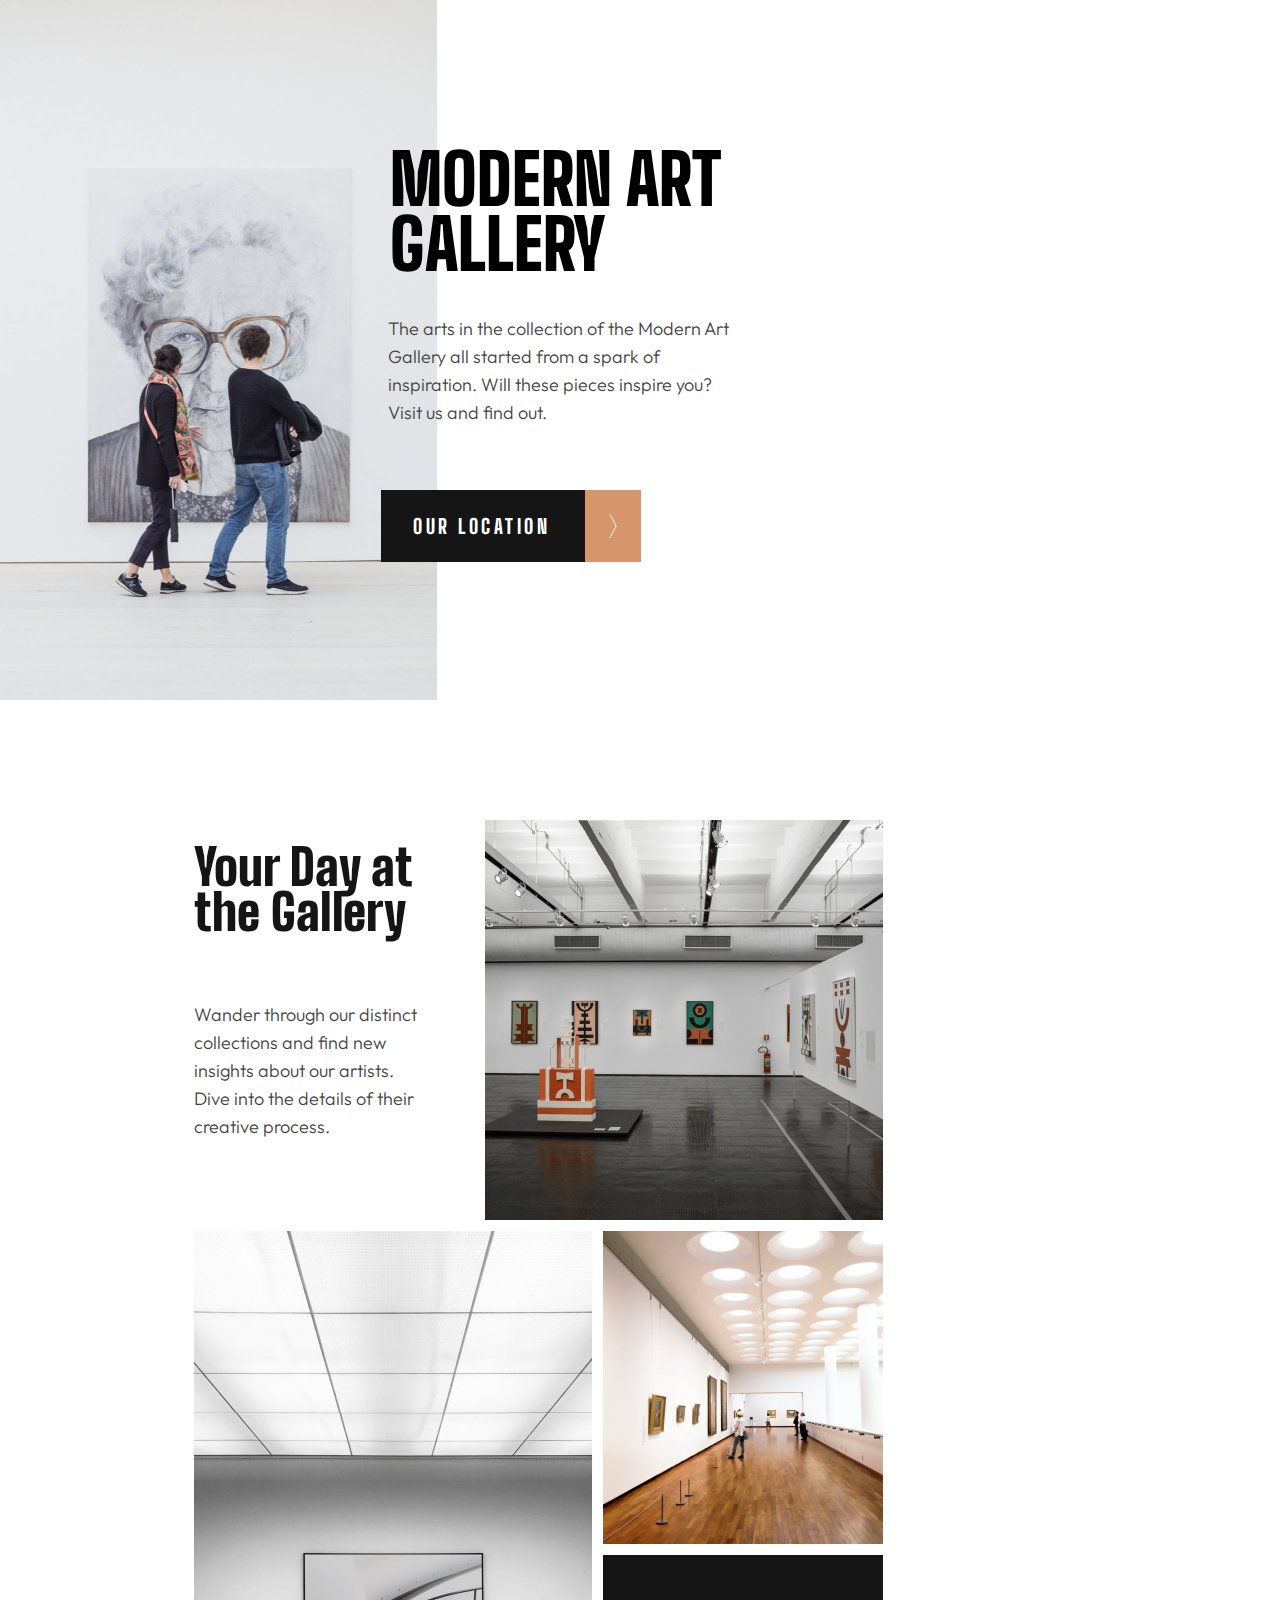
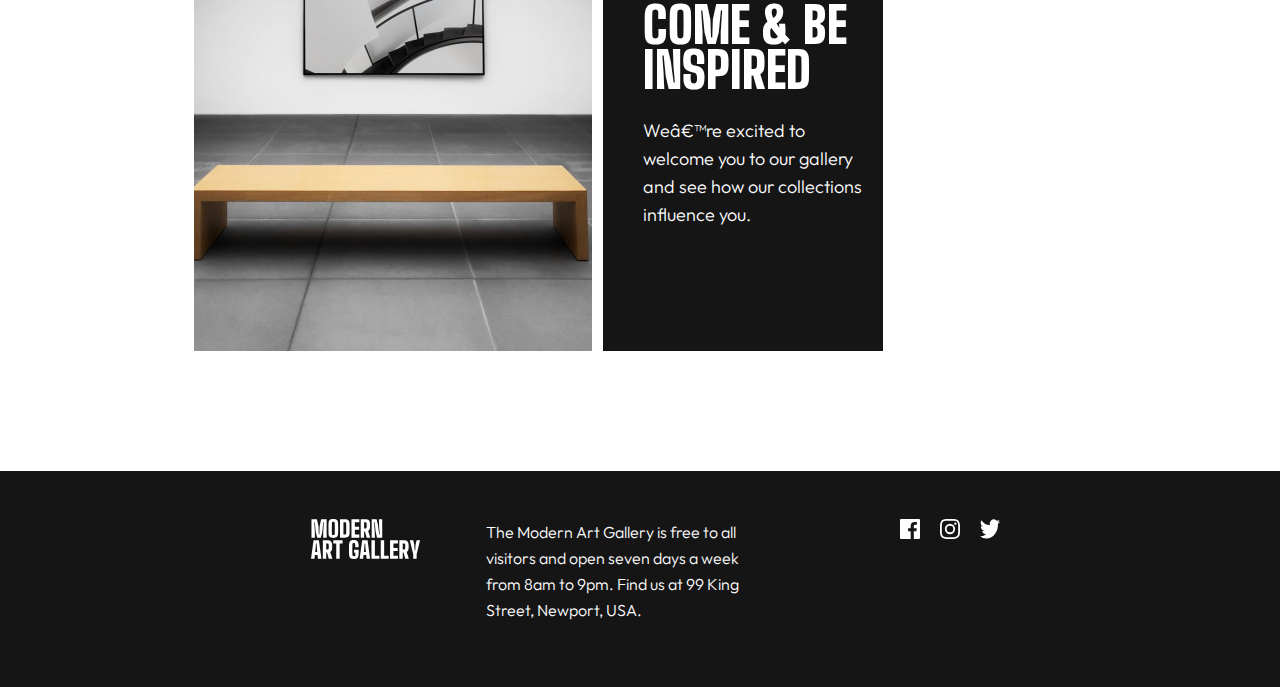
<file: index.html>
<!DOCTYPE html>
<html>
<head>
    <title>MODERN ART GALLERY</title>
    <link rel="stylesheet" href="reset.css">
    <link rel="stylesheet" href="styles.css"> 
    <link rel="icon" href="images/favicon-32x32.png">
    <meta charset= “utf-8”>
    <meta name="viewport" content="width=device-width, initial-scale=1.0">
</head>

<body>

<main>
    <div class="head">
       <img class="head_photo" src="images/mobile/image-hero@2x.jpg" alt="photo of Gallery"> 
       <h1>MODERN ART GALLERY</h1>
       <p>The arts in the collection of the Modern Art Gallery 
        all started from a spark of inspiration. Will these 
        pieces inspire you? Visit us and find out.</p>
        <button>
            <a href="location.html">
                <div class="button_text">OUR LOCATION</div>
                <div class="arrow_right">
                    <img src="images/icon-arrow-right.svg" alt="arrow right">
                </div>
            </a>
        </button>
    </div>

    <section>
        <div class="gallery_photo1_mobile">
            <img src="images/mobile/image-grid-1@2x.jpg" alt="Gallery photo">
        </div>
        <div class="gallery_photo1_tablet">
            <img src="images/tablet/image-grid-1@2x.jpg" alt="Gallery photo">
        </div>
        <div class="gallery_photo1_desktop">
            <img src="images/desktop/image-grid-1@2x.jpg" alt="Gallery photo">
        </div>

        <div class="your_day">
            <h2>Your Day at the Gallery</h2>
            <p class="your_day_p">Wander through our distinct collections 
                and find new insights about our artists. 
                Dive into the details of their creative process.</p>
        </div>

        <div class="gallery_photo2_mobile">
            <img src="images/mobile/image-grid-2@2x.jpg" alt="Gallery photo">
        </div>
        <div class="gallery_photo2_tablet">
            <img src="images/tablet/image-grid-2@2x.jpg" alt="Gallery photo">
        </div>
        <div class="gallery_photo2_desktop">
            <img src="images/desktop/image-grid-2@2x.jpg" alt="Gallery photo">
        </div>

        <div class="photo_text">
            <div class="gallery_photo3_mobile" >
                <img src="images/mobile/image-grid-3@2x.jpg" alt="Gallery photo">
            </div>
            <div class="gallery_photo3_tablet">
                <img src="images/tablet/image-grid-3@2x.jpg" alt="Gallery photo">
            </div>
            <div class="gallery_photo3_desktop">
                <img src="images/desktop/image-grid-3@2x.jpg" alt="Gallery photo">
            </div>

            <div class="gallery_inspired">
                <h3>COME & BE INSPIRED</h3>
                <p class="gallery_inspired_p">We’re excited to welcome you to our gallery and see 
                    how our collections influence you.</p>
            </div>
        </div>
    </section>

    <footer>
        <div class="footer_img">
            <img src="images/logo-light.svg" alt="MODERN ART GALLERY">
        </div>
        <p class="footer_p">The Modern Art Gallery is free to all visitors and 
            open seven days a week from 8am to 9pm. Find us at 99 King Street, Newport, USA.
        </p>
        <div class="footer_icons">
            <img src="images/icon-facebook.svg" alt="facebook icon">
            <img src="images/icon-instagram.svg" alt="instagram icon">
            <img src="images/icon-twitter.svg" alt="twitter icon">
        </div>
    </footer>
</main>    

</body>
</html>
</file>
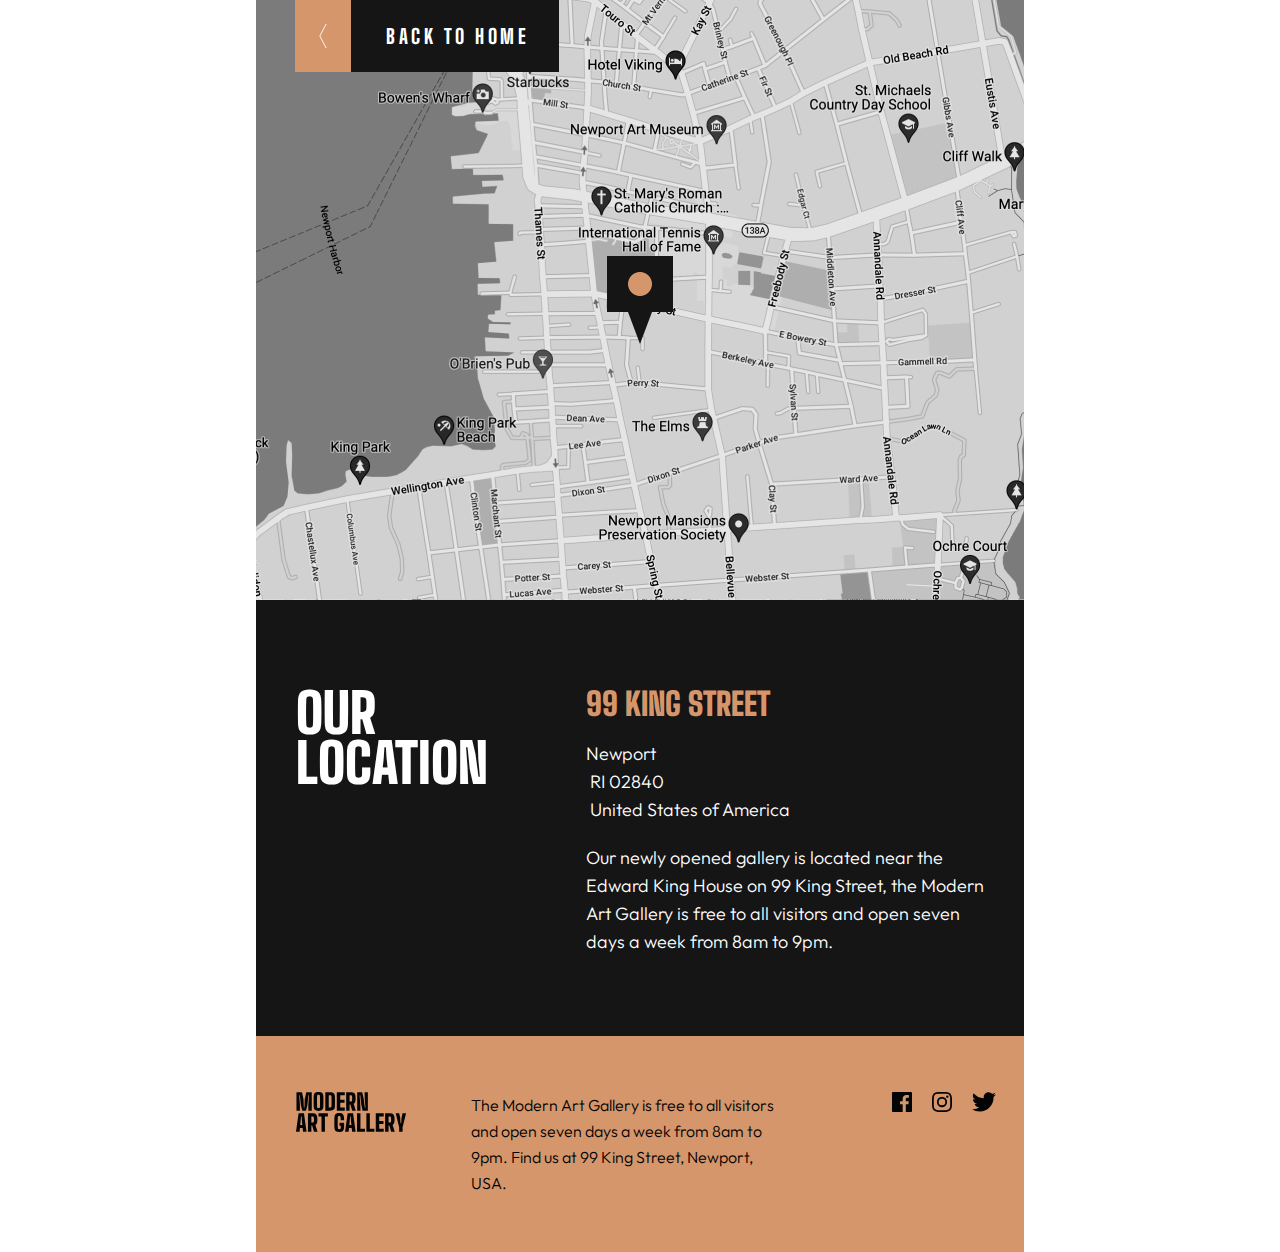
<file: location.html>
<!DOCTYPE html>
<html>
<head>
    <title>MODERN ART GALLERY LOCATION</title>
    <link rel="stylesheet" href="reset.css">
    <link rel="stylesheet" href="styles2.css"> 
    <link rel="icon" href="images/favicon-32x32.png">
    <meta charset= “utf-8”>
    <meta name="viewport" content="width=device-width, initial-scale=1.0">
</head>

<body>

<main>
    <div class="map">
        <button>
            <a href="index.html">
                <div class="arrow_left">
                    <img src="images/icon-arrow-left.svg" alt="arrow left">
                </div>
                <div class="button_text">BACK TO HOME</div>
            </a>
        </button>
    </div>

    <section>
      <h1>OUR LOCATION</h1>
      <div>
        <h2>99 King Street</h2>
        <pre>Newport <br> RI 02840 <br> United States of America</pre>
        <p>Our newly opened gallery is located near the Edward King House on 99 King Street, 
        the Modern Art Gallery is free to all visitors and open seven days a week from 8am to 9pm.</p>
      </div>
    </section>

    <footer>
        <div class="footer_img">
            <img src="images/logo-light.svg" alt="MODERN ART GALLERY">
        </div>
        <p class="footer_p">The Modern Art Gallery is free to all visitors and 
            open seven days a week from 8am to 9pm. Find us at 99 King Street, Newport, USA.
        </p>
        <div class="footer_icons">
            <img src="images/icon-facebook.svg" alt="facebook icon">
            <img src="images/icon-instagram.svg" alt="instagram icon">
            <img src="images/icon-twitter.svg" alt="twitter icon">
        </div>
    </footer>
</main>    

</body>
</html>
</file>
<file: styles.css>
@import url('https://fonts.googleapis.com/css2?family=Big+Shoulders+Display:wght@900&display=swap');
@import url('https://fonts.googleapis.com/css2?family=Outfit:wght@300&display=swap');


/* mobile mode */

main {
    width: 100%;
}

body {
    display: flex;
    align-items: center;
    flex-direction: column;
    width: 100vw;
    box-sizing: border-box;
    overflow-x: hidden;
}

img {
    width: 100%;
}

/* head */
h1 {
    width: 343px;
    height: 110px;
    font-family: 'Big Shoulders Display';
    font-weight: 900;
    font-size: 60px;
    line-height: 55px;
    margin-top: 32px;
    margin-bottom: 32px;
    margin-left: 16px;
}

.head p {
    width: 343px;
    height: 112px;
    font-family: 'Outfit';
    font-weight: 300;
    font-size: 18px;
    line-height: 28px;
    color: #444444;
    margin-bottom: 32px;
    margin-left: 16px;
}

button {
    padding: 0;
    border: none;
    margin-bottom: 120px;
    margin-left: 16px;
}

.button_text {
    display: flex;
    justify-content: center;
    align-items: center;
    margin-left: 32px;
}

.arrow_right {
    display: flex;
    align-items: center;
    background-color: #D5966C;
    width: 56px;
    height: 72px;
    
}

button img {
    display: block;
    width: 8px;
    height: 24px;
    margin: 0 auto;
}

button a {
    display: flex;
    align-items: center;
    justify-content: center;
    text-decoration: none;
    font-family: 'Big Shoulders Display';
    color: white;
    background-color: #151515;
    font-weight: 800;
    font-size: 20px;
    line-height: 24px;
    letter-spacing: 3.5px;
    width: 260px;
    height: 72px;
    justify-content: space-between;
}

button:hover a {
    background-color: #D5966C;
}

button:hover .arrow_right {
    background-color: #151515;
}

/* section */
section {
    display: flex;
    flex-direction: column;
    margin: 0px 16px 120px 16px; 
}

h2 {
    width: 343px;
    height: 90px;
    font-family: 'Big Shoulders Display';
    font-weight: 900;
    font-size: 50px;
    line-height: 45px;
    color: #151515;
    margin-top: 25px;
    margin-bottom: 21px;
}

.your_day_p {
    width: 343px;
    height: 112px;
    font-family: 'Outfit';
    font-weight: 300;
    font-size: 18px;
    line-height: 28px;
    color: #444444;
    margin-bottom: 32px;
}

.gallery_photo3_mobile {
    margin-bottom: 16px;
    margin-top: 16px;
}

.gallery_inspired {
    width: 343px;
    height: 293px;
    padding: 48px 40px 47px 40px;
    box-sizing: border-box;
    background-color: #151515;
}

h3 {
    width: 295px;
    height: 90px;
    font-family: 'Big Shoulders Display';
    font-size: 50px;
    font-weight: 900;
    line-height: 45px;
    color: white;
    margin-bottom: 24px;
}

.gallery_inspired_p {
    width: 295px;
    height: 84px;
    font-family: 'Outfit';
    font-size: 18px;
    font-weight: 300;
    line-height: 28px;
    color: #FFFFFF;
}

.gallery_photo1_tablet, .gallery_photo1_desktop, .gallery_photo2_tablet, 
.gallery_photo2_desktop, .gallery_photo3_tablet, .gallery_photo3_desktop {
    display: none;
}

/* footer */
footer {
    display: flex;
    flex-direction: column;
    height: 336px;
    background-color: #151515;
    padding: 48px 32px 48px 32px;
    box-sizing: border-box;
}

.footer_img {
    width: 110px;
    height: 40px;
}

.footer_p {
    width: 311px;
    height: 104px;
    font-family: 'Outfit';
    font-weight: 300;
    font-size: 16px;
    line-height: 26px;
    color: white;
    margin-top: 38px;
    margin-bottom: 38px;
}

.footer_icons {
    display: flex;
    gap: 20px;
    width: 20px;
    height: 20px;
    margin-right: 50px;
}

.footer_icons, h1, h2, p :hover {
    cursor: pointer;
}


/* tablet mode */
@media screen and (min-width:768px) {
    
.head {
    position: relative;
    width: 750px;
    height: 700px;
    margin: 0px;
    background-image: url(images/tablet/image-hero@2x.jpg);
    background-size: 437px 700px ;
    background-repeat: no-repeat;
    margin-bottom: 120px;
}

.head_photo {
    display: none;
}

h1 {
    width: 330px;
    height: 130px;
    position: absolute;
    margin: 0px;
    font-size: 70px;
    line-height: 65px;
    top: 21%;
    right: 4%;
}

.head p {
    position: absolute;
    top: 45%;
    right: 2.5%;
}

button {
    position: absolute;
    top: 70%;
    right: 14.5%;
}

section {
    justify-content: center;
    gap: 11px;
    flex-direction: row;
    flex-wrap: wrap;
    max-width: 1045px;
}

.gallery_photo1_mobile, .gallery_photo2_mobile, .gallery_photo3_mobile {
    display: none;
}

.gallery_photo1_tablet, .gallery_photo2_tablet, .gallery_photo3_tablet {
    display: block;
}

h2 {
    width: 223px;
    height: 135px;
    order: 1;
    margin-right: 57px;
}

.your_day_p {
    width: 223px;
    height: 140px;
    order: 1;
}

.gallery_photo1_tablet {
    width: 398px;
    height: 400px;
    order: 2;
}

.gallery_photo2_tablet {
    width: 398px;
    height: 720px;
    order: 3;
}

.gallery_photo3_tablet {
    width: 280px;
    height: 313px;
}

.gallery_inspired {
    width: 280px;
    height: 396px;
    margin-top: 11px;
}

h3 {
    width: 223px;
    height: 90px;
}

.gallery_inspired_p {
    width: 223px;
    height: 112px;
}

.photo_text {
    order: 4;
}

footer {
    justify-content: center;
    flex-direction: row;
    width: 100%;
    height: 216px;
}

.footer_p {
    width: 281px;
    height: 104px;
    margin-top: 0px;
    margin-left: 65px;
    margin-right: 133px;
}
}

/* desktop mode */
@media screen and (min-width:1440px) {
.head {
    position: relative;
    width: 990px;
    height: 800px;
    margin: 0px;
    background-image: url(images/desktop/image-hero@2x.jpg);
    background-position: right;
    background-color: #151515;
    background-size: 540px 800px ;
    background-repeat: no-repeat;
    margin-bottom: 180px;
    justify-content: flex-start;
}

h1 {
    width: 514px;
    height: 176px;
    position: absolute;
    background-image: linear-gradient(to right, #fff 0%, #fff 62%, #151515 56.4%, #151515 100%);
    -webkit-background-clip: text;
    -webkit-text-fill-color: transparent;
    margin: 0px;
    font-size: 109px;
    line-height: 88px;
    top: 23.3%;
    right: 35.3%;
}

.head p {
    width: 350px;
    height: 160px;
    position: absolute;
    font-size: 22px;
    line-height: 32px;
    top: 23.5%;
    right: -29%;
}

button {
    position: absolute;
    top: 52%;
    right: -20%;
}

section {
    max-width: 1150px;
    margin: auto;
    margin-bottom: 180px;
    gap: 30px;
}

.gallery_photo1_tablet, .gallery_photo2_tablet, .gallery_photo3_tablet {
    display: none;
}

.gallery_photo1_desktop, .gallery_photo2_desktop, .gallery_photo3_desktop {
    display: block;
}

h2 {
    width: 350px;
    height: 120px;
    margin-right: 125px;
    order: 1;
}

.your_day_p {
    width: 350px;
    height: 128px;
    font-size: 22px;
    line-height: 32px;
    order: 1;
}

.gallery_photo1_desktop {
    width: 635px;
    height: 400px;
    order: 2;
}

.gallery_photo2_desktop {
    width: 635px;
    height: 720px;
    order: 3;
}

.gallery_photo3_desktop {
    width: 445px;
    height: 313px;
    order: 4;
}

.gallery_inspired {
    width: 445px;
    height: 377px;
    margin-top: 30px;
    order: 5;
}

h3 {
    width: 350px;
    height: 120px;
    font-size: 60px;
    line-height: 60px;
}

.gallery_inspired_p {
    width: 350px;
    height: 96px;
    font-size: 22px;
    line-height: 32px;
}

footer {
    padding-top: 70px;
}

.footer_p {
    width: 430px;
    height: 84px;
    margin-top: 0px;
    margin-left: 140px;
    margin-right: 280px;
}

.footer_icons img:hover {
    filter: invert(69%) sepia(27%) saturate(725%) hue-rotate(339deg) brightness(91%) contrast(82%);
}
}
</file>
<file: styles2.css>
@import url('https://fonts.googleapis.com/css2?family=Big+Shoulders+Display:wght@900&display=swap');
@import url('https://fonts.googleapis.com/css2?family=Outfit:wght@300&display=swap');

/* mobile mode */
body {
    display: flex;
    justify-content: center;
}

.map {
    display: flex;
    position: relative;
    width: 100%;
    height: 550px;
    background-image: url(images/mobile/image-map@2x.png);
    background-size:375px 550px ;
    background-repeat: no-repeat;
}

button {
    display: flex;
    position: absolute;
    top: 0px;
    left: 0px;
    padding: 0;
    border: none;
}

.button_text {
    display: flex;
    justify-content: center;
    align-items: center;
    margin-right: 30px;
}

.arrow_left {
    display: flex;
    align-items: center;
    background-color: #D5966C;
    width: 56px;
    height: 72px;
    
}

button img {
    display: block;
    width: 8px;
    height: 24px;
    margin: 0 auto;
}

button a {
    display: flex;
    align-items: center;
    justify-content: center;
    text-decoration: none;
    font-family: 'Big Shoulders Display';
    color: white;
    background-color: #151515;
    font-weight: 800;
    font-size: 20px;
    line-height: 24px;
    letter-spacing: 3.5px;
    width: 264px;
    height: 72px;
    justify-content: space-between;
}

button:hover a {
    background-color: #D5966C;
}

button:hover .arrow_left {
    background-color: #151515;
}

section {
    display: flex;
    flex-direction: column;
    width: 100%;
    height: 493px;
    background-color: #151515;
    padding: 48px 16px 56px 16px;
    box-sizing: border-box;
}

h1 {
    width: 343px;
    height: 45px;
    font-family: 'Big Shoulders Display';
    font-size: 50px;
    font-weight: 900;
    line-height: 45px;
    color: white;
}

h2 {
    width: 343px;
    height: 32px;
    font-family: 'Big Shoulders Display';
    text-transform: uppercase;
    font-size: 32px;
    font-weight: 900;
    line-height: 32px;
    color: #D5966C;
    margin-top: 48px;
    margin-bottom: 20px;
}

pre {
    width: 343px;
    height: 84px;
    font-family: 'Outfit';
    font-size: 18px;
    font-weight: 300;
    line-height: 28px;
    color: white;
    margin-bottom: 20px;
}
 p {
    width: 343px;
    height: 140px;
    font-family: 'Outfit';
    font-size: 18px;
    font-weight: 300;
    line-height: 28px;
    color: white;
 }

 footer {
    display: flex;
    flex-direction: column;
    height: 336px;
    background-color: #D5966C;
    padding: 48px 32px 48px 32px;
    box-sizing: border-box;
}

.footer_img {
    width: 110px;
    height: 40px;
    filter: invert(99%) sepia(7%) saturate(99%) hue-rotate(337deg) brightness(99%) contrast(99%);
}

.footer_p {
    width: 311px;
    height: 104px;
    font-family: 'Outfit';
    font-weight: 300;
    font-size: 16px;
    line-height: 26px;
    color: black;
    margin-top: 38px;
    margin-bottom: 38px;
}

.footer_icons {
    display: flex;
    gap: 20px;
    width: 20px;
    height: 20px;
    margin-right: 50px;
}

.footer_icons img {
    filter: invert(99%) sepia(7%) saturate(99%) hue-rotate(337deg) brightness(99%) contrast(99%);
}

.footer_icons, h1, h2, p :hover {
    cursor: pointer;
}

/* tablet mode */
@media screen and (min-width:768px) {
body {
    display: flex;
    justify-content: center;
}

main {
    max-width: 768px;
}

.map {
    width: 100%;
    height: 600px;
    background-image: url(images/tablet/image-map@2x.png);
    background-size: 768px 600px;
}

button {
    left: 39px;
}

section{
    flex-direction: row;
    height: 436px;
    padding: 88px 40px 80px 40px;
}

h1{
    width: 223px;
    height: 100px;
    font-size: 55px;
    line-height: 50px;
    margin-right: 68px;
}

h2 {
    width: 350px;
    height: 32px;
    margin-top: 0px;
}

pre{
    width: 398px;
}

p {
    width: 398px;
    height: 112px;
}

footer {
    flex-direction: row;
    height: 216px;
    padding: 56px 40px 56px 40px;
}

.footer_p {
    margin: 0px 110px 0px 65px;
}
}

/* desktop mode */
@media screen and (min-width:1440px) {
main {
    max-width: 1440px;
}

.map {
    width: 1440px;
    height: 685px;
    background-image: url(images/desktop/image-map@2x.png);
    background-size: 1440px 685px;
}

button {
    margin-left: 120px;
}

section {
    height: 548px;
    padding: 104px 165px 128px 165px;
}

h1 {
    width:350px;
    height: 140px;
    margin-right: 220px;
    font-size: 70px;
    line-height: 70px;
}

h2 {
    width: 350px;
    height: 36px;
    font-size: 36px;
    line-height: 36px;
}

pre {
    width: 445px;
    height: 96px;
    font-size: 22px;
    line-height: 32px
}

p {
    width: 540px;
    height: 128px;
    font-size: 22px;
    line-height: 32px;
}

footer {
    height: 244px;
    padding: 80px 165px 80px 164px;

}

.footer_img {
    width: 180px;
    height: 78px;
}

.footer_p {
    width: 430px;
    height: 84px;
    font-size: 18px;
    line-height: 28px;
    margin-right: 280px;
    margin-left: 100px;
}

.footer_icons img:hover {
    filter: invert(0%) sepia(0%) saturate(725%) hue-rotate(339deg) brightness(91%) contrast(82%);
}
}
</file>
